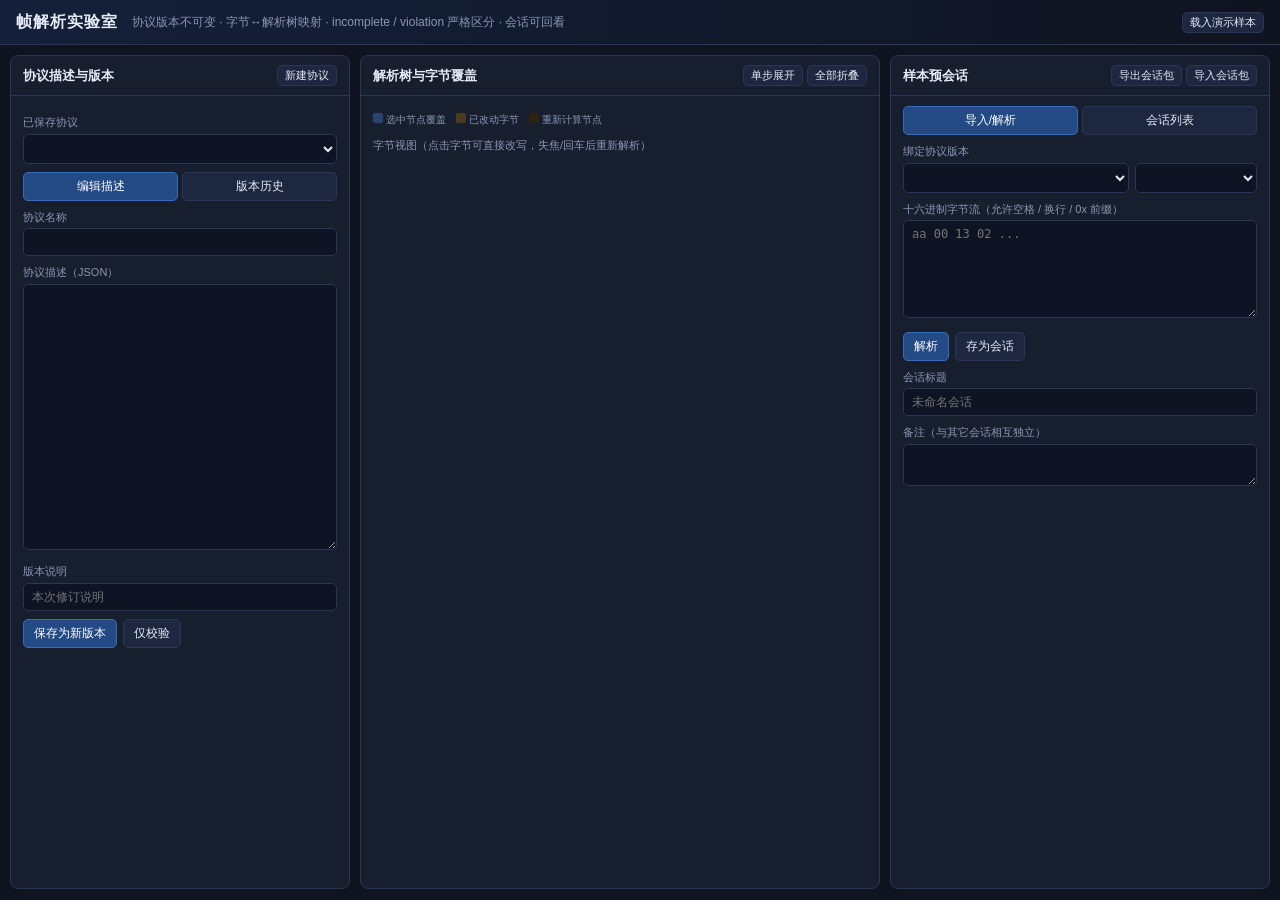
<file: src/static/index.html>
<!doctype html>
<html lang="zh-CN">
<head>
<meta charset="utf-8" />
<meta name="viewport" content="width=device-width, initial-scale=1" />
<title>帧解析实验室</title>
<style>
  :root {
    --bg:#0f1420; --panel:#171e2e; --panel2:#1e2740; --line:#2b3656;
    --text:#e6ebf5; --muted:#8a97b5; --accent:#5aa7ff; --ok:#3ddc84;
    --warn:#ffc857; --bad:#ff6b6b; --hi:#274472; --hi2:#3560a5;
  }
  * { box-sizing:border-box; }
  body { margin:0; font:13px/1.5 -apple-system,"PingFang SC","Microsoft YaHei",sans-serif;
         background:var(--bg); color:var(--text); }
  header { padding:10px 16px; background:linear-gradient(90deg,#14203a,#0f1420);
           border-bottom:1px solid var(--line); display:flex; align-items:center; gap:14px; }
  header h1 { font-size:16px; margin:0; letter-spacing:1px; }
  header .sub { color:var(--muted); font-size:12px; }
  .layout { display:grid; grid-template-columns:340px 1fr 380px; gap:10px; padding:10px; height:calc(100vh - 46px); }
  .panel { background:var(--panel); border:1px solid var(--line); border-radius:8px;
           display:flex; flex-direction:column; min-height:0; }
  .panel h2 { font-size:13px; margin:0; padding:9px 12px; border-bottom:1px solid var(--line);
              display:flex; justify-content:space-between; align-items:center; }
  .panel .body { padding:10px 12px; overflow:auto; flex:1; min-height:0; }
  button { background:var(--panel2); color:var(--text); border:1px solid var(--line);
           border-radius:5px; padding:5px 10px; cursor:pointer; font-size:12px; }
  button:hover { border-color:var(--accent); color:var(--accent); }
  button.primary { background:#234a85; border-color:#3a6bb5; color:#fff; }
  button.small { padding:2px 7px; font-size:11px; }
  input,textarea,select { width:100%; background:#0e1424; color:var(--text);
           border:1px solid var(--line); border-radius:5px; padding:6px 8px; font-size:12px;
           font-family:ui-monospace,Menlo,monospace; }
  textarea { resize:vertical; }
  label { display:block; color:var(--muted); margin:8px 0 3px; font-size:11px; }
  .row { display:flex; gap:6px; align-items:center; }
  .row > * { flex:1; }
  .row > button { flex:0 0 auto; }
  .tabs { display:flex; gap:4px; margin-bottom:8px; }
  .tabs button { flex:1; }
  .tabs button.on { background:#234a85; color:#fff; border-color:#3a6bb5; }
  .tree { font-family:ui-monospace,Menlo,monospace; font-size:12px; }
  .node { padding:1px 0 1px 4px; border-left:2px solid transparent; cursor:pointer; border-radius:3px; white-space:nowrap; }
  .node:hover { background:var(--panel2); }
  .node.sel { background:var(--hi); border-left-color:var(--accent); }
  .node.recomputed { box-shadow: inset 3px 0 0 var(--warn); }
  .node .tw { display:inline-block; width:14px; color:var(--muted); }
  .node .kind { color:var(--accent); margin:0 6px; font-size:10px; }
  .node .val { color:var(--ok); margin-left:6px; }
  .node .span { color:var(--muted); margin-left:8px; font-size:10px; }
  .badge { font-size:9px; padding:0 4px; border-radius:3px; margin-left:4px; vertical-align:1px; }
  .badge.r { background:#5a2a2a; color:#ffb4b4; }
  .hexgrid { display:flex; flex-wrap:wrap; gap:3px; font-family:ui-monospace,Menlo,monospace; }
  .hb { width:26px; height:24px; display:flex; align-items:center; justify-content:center;
        border:1px solid var(--line); border-radius:4px; cursor:pointer; font-size:11px;
        background:#0e1424; user-select:none; }
  .hb.hi { background:var(--hi); border-color:var(--accent); }
  .hb.hi2 { background:var(--hi2); }
  .hb.bad { border-color:var(--bad); }
  .hb.recomp { box-shadow: inset 0 0 0 2px var(--warn); }
  .hb.edit { background:#4a3a1e; border-color:var(--warn); }
  .status { padding:8px 12px; border-radius:6px; margin-bottom:8px; font-size:12px; }
  .status.ok { background:#153025; border:1px solid #2c6b4c; }
  .status.incomplete { background:#33290f; border:1px solid #7a5f1e; }
  .status.violation { background:#3a1717; border:1px solid #7a2f2f; }
  .muted { color:var(--muted); }
  .err { background:#2a1414; border:1px solid #6e2e2e; border-radius:6px; padding:8px; margin-top:8px; }
  .warnline { background:#2c2410; border:1px solid #6e5a24; border-radius:5px; padding:5px 8px; margin:4px 0; font-size:11px; }
  .item { padding:7px 8px; border:1px solid var(--line); border-radius:6px; margin-bottom:6px; cursor:pointer; }
  .item:hover { border-color:var(--accent); }
  .item .t { font-weight:600; }
  .item .m { color:var(--muted); font-size:11px; }
  .pill { display:inline-block; font-size:10px; padding:1px 6px; border-radius:8px; background:var(--panel2); }
  .pill.ok { color:var(--ok); } .pill.incomplete { color:var(--warn); } .pill.violation { color:var(--bad); }
  .legend { display:flex; gap:10px; flex-wrap:wrap; font-size:10px; color:var(--muted); margin:6px 0; }
  .legend i { display:inline-block; width:10px; height:10px; border-radius:2px; margin-right:3px; }
  details summary { cursor:pointer; color:var(--muted); font-size:11px; margin:4px 0; }
</style>
</head>
<body>
<header>
  <h1>帧解析实验室</h1>
  <span class="sub">协议版本不可变 · 字节↔解析树映射 · incomplete / violation 严格区分 · 会话可回看</span>
  <span style="flex:1"></span>
  <button class="small" id="btnLoadDemo">载入演示样本</button>
</header>

<div class="layout">
  <!-- 左：协议与版本 -->
  <section class="panel">
    <h2>协议描述与版本
      <span class="row" style="gap:4px">
        <button class="small" id="btnNewProtocol">新建协议</button>
      </span>
    </h2>
    <div class="body">
      <label>已保存协议</label>
      <select id="protocolSelect"></select>
      <div class="tabs" style="margin-top:8px">
        <button id="tabEdit" class="on">编辑描述</button>
        <button id="tabVersions">版本历史</button>
      </div>
      <div id="paneEdit">
        <label>协议名称</label>
        <input id="protoName" />
        <label>协议描述（JSON）</label>
        <textarea id="protoSpec" rows="18" spellcheck="false"></textarea>
        <label>版本说明</label>
        <input id="versionNote" placeholder="本次修订说明" />
        <div class="row" style="margin-top:8px">
          <button class="primary" id="btnSaveVersion">保存为新版本</button>
          <button id="btnValidate">仅校验</button>
        </div>
        <div id="protoMsg" class="muted" style="margin-top:6px"></div>
      </div>
      <div id="paneVersions" style="display:none">
        <div id="versionList"></div>
        <div class="muted" style="margin-top:6px">
          历史会话始终按创建时绑定的版本重放，新版本不会改变旧结论。
        </div>
      </div>
    </div>
  </section>

  <!-- 中：解析树 + 字节 -->
  <section class="panel">
    <h2>解析树与字节覆盖
      <span class="row" style="gap:4px">
        <button class="small" id="btnStepExpand">单步展开</button>
        <button class="small" id="btnCollapse">全部折叠</button>
      </span>
    </h2>
    <div class="body">
      <div id="statusBox"></div>
      <div class="legend">
        <span><i style="background:var(--hi)"></i>选中节点覆盖</span>
        <span><i style="background:#4a3a1e;border-color:var(--warn)"></i>已改动字节</span>
        <span><i style="background:#2c2410"></i>重新计算节点</span>
      </div>
      <div class="tree" id="tree" style="margin-bottom:10px"></div>
      <label>字节视图（点击字节可直接改写，失焦/回车后重新解析）</label>
      <div class="hexgrid" id="hexgrid"></div>
      <div id="byteInfo" class="muted" style="margin-top:6px"></div>
      <div id="errorBox"></div>
      <div id="warnBox"></div>
    </div>
  </section>

  <!-- 右：样本 / 会话 -->
  <section class="panel">
    <h2>样本预会话
      <span class="row" style="gap:4px">
        <button class="small" id="btnExport">导出会话包</button>
        <button class="small" id="btnImportFile">导入会话包</button>
        <input type="file" id="importFile" accept="application/json,.json" style="display:none" />
      </span>
    </h2>
    <div class="body">
      <div class="tabs">
        <button id="tabSample" class="on">导入/解析</button>
        <button id="tabSessions">会话列表</button>
      </div>
      <div id="paneSample">
        <label>绑定协议版本</label>
        <div class="row">
          <select id="sampleProtocol" style="flex:2"></select>
          <select id="sampleVersion" style="flex:1"></select>
        </div>
        <label>十六进制字节流（允许空格 / 换行 / 0x 前缀）</label>
        <textarea id="hexInput" rows="6" spellcheck="false" placeholder="aa 00 13 02 ..."></textarea>
        <div class="row" style="margin-top:8px">
          <button class="primary" id="btnParse">解析</button>
          <button id="btnSaveSession">存为会话</button>
        </div>
        <label>会话标题</label>
        <input id="sessionTitle" placeholder="未命名会话" />
        <label>备注（与其它会话相互独立）</label>
        <textarea id="sessionNote" rows="2"></textarea>
        <div id="currentSession" class="muted" style="margin-top:8px"></div>
      </div>
      <div id="paneSessions" style="display:none">
        <div id="sessionList"></div>
      </div>
    </div>
  </section>
</div>
<script src="/static/app.js"></script>
</body>
</html>
</file>
